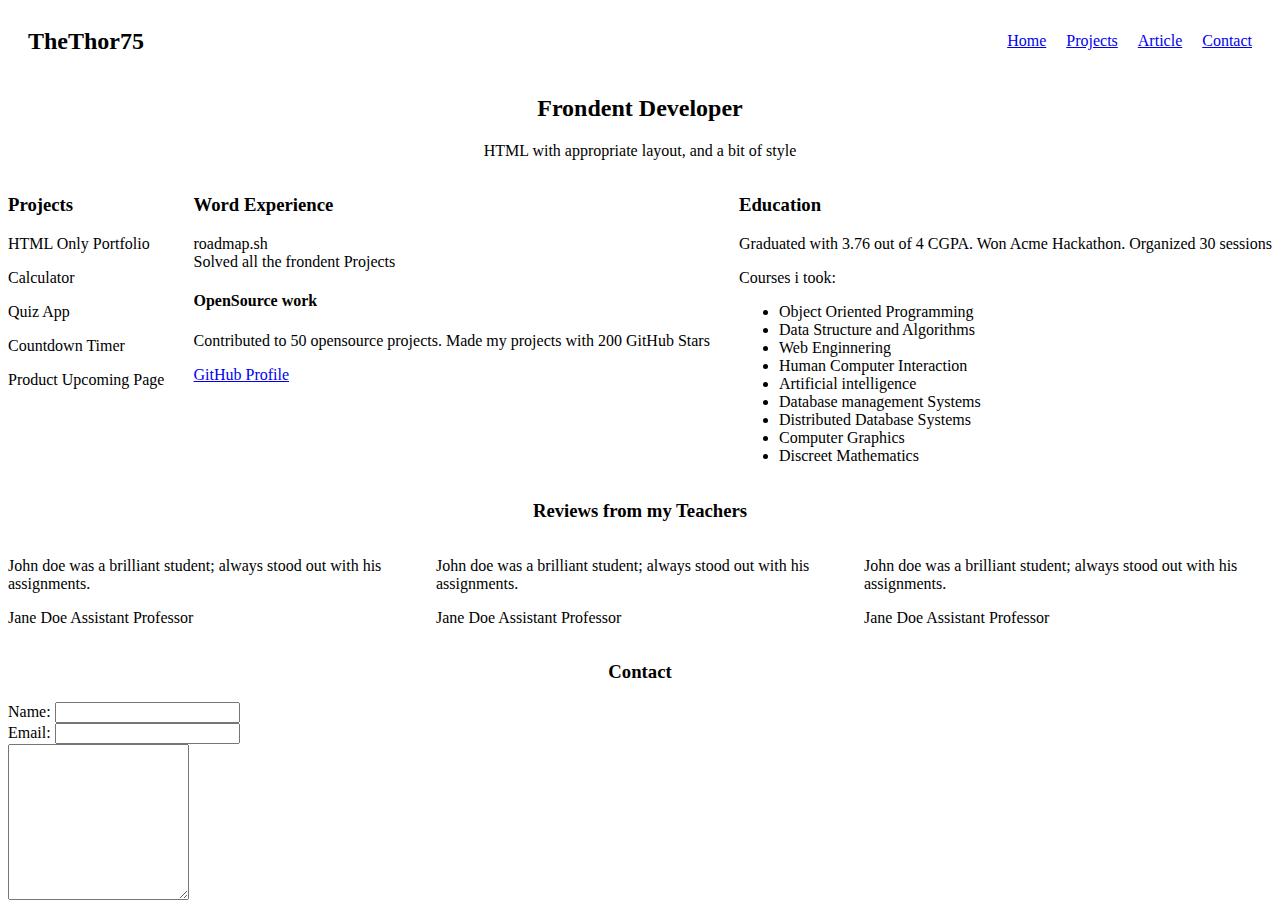
<file: Basic HTML Website/index.html>
<!DOCTYPE html>
<html lang="fr">
  <head>
    <meta charset="UTF-8" />
    <meta name="viewport" content="width=device-width, initial-scale=1.0" />
    <meta name="description" content=" Une petit exemple du structure HTML" />
    <meta property="og:title" content="Basic Website" />
    <meta
      property="og:description"
      content="Une petit démonstration de comment on fait un site web "
    />
    <link rel="shortcut icon" href="/img/favicon.png" type="image/x-icon" />
    <title>Basic Website</title>
  </head>
  <body>
    <header
      style="
        display: flex;
        justify-content: space-between;
        align-items: center;
        padding: 0 20px;
      "
    >
      <h2>TheThor75</h2>
      <nav style="display: flex; gap: 20px">
        <a href="#home">Home</a>
        <a href="#Projects">Projects</a>
        <a href="#Article">Article</a>
        <a href="#Contact">Contact</a>
      </nav>
    </header>
    <main>
      <h2 style="text-align: center" id="home">Frondent Developer</h2>
      <p style="text-align: center">
        HTML with appropriate layout, and a bit of style
      </p>
      <section style="display: flex; justify-content: space-between; gap: 20px">
        <section>
          <h3 id="Projects">Projects</h3>
          <p>HTML Only Portfolio</p>
          <p>Calculator</p>
          <p>Quiz App</p>
          <p>Countdown Timer</p>
          <p>Product Upcoming Page</p>
        </section>
        <section>
          <h3>Word Experience</h3>
          <p>roadmap.sh <br />Solved all the frondent Projects</p>
          <h4>OpenSource work</h4>
          <p>
            Contributed to 50 opensource projects. Made my projects with 200
            GitHub Stars
          </p>
          <a href="https://github.com/TheThor75/PROJETS-ROADMAP-"
            >GitHub Profile</a
          >
        </section>
        <section>
          <h3>Education</h3>
          <p>
            Graduated with 3.76 out of 4 CGPA. Won Acme Hackathon. Organized 30
            sessions
          </p>
          <p>Courses i took:</p>
          <div>
            <ul>
              <li>Object Oriented Programming</li>
              <li>Data Structure and Algorithms</li>
              <li>Web Enginnering</li>
              <li>Human Computer Interaction</li>
              <li>Artificial intelligence</li>
              <li>Database management Systems</li>
              <li>Distributed Database Systems</li>
              <li>Computer Graphics</li>
              <li>Discreet Mathematics</li>
            </ul>
          </div>
        </section>
      </section>
      <article>
        <h3 style="text-align: center" id="Article">
          Reviews from my Teachers
        </h3>
        <section
          style="display: flex; justify-content: space-between; gap: 20px"
        >
          <div>
            <p>
              John doe was a brilliant student; always stood out with his
              assignments.
            </p>
            <p>Jane Doe Assistant Professor</p>
          </div>
          <div>
            <p>
              John doe was a brilliant student; always stood out with his
              assignments.
            </p>
            <p>Jane Doe Assistant Professor</p>
          </div>
          <div>
            <p>
              John doe was a brilliant student; always stood out with his
              assignments.
            </p>
            <p>Jane Doe Assistant Professor</p>
          </div>
        </section>
      </article>
      <section>
        <h3 id="Contact" style="text-align: center">Contact</h3>
        <form>
          <label for="names">Name:</label>
          <input type="text" name="names" /><br />
          <label for="email">Email:</label>
          <input type="email" name="email" id="" /><br />
          <textarea name="tex" id="" cols="20" rows="10"></textarea>
        </form>
      </section>
    </main>
  </body>
</html>
</file>
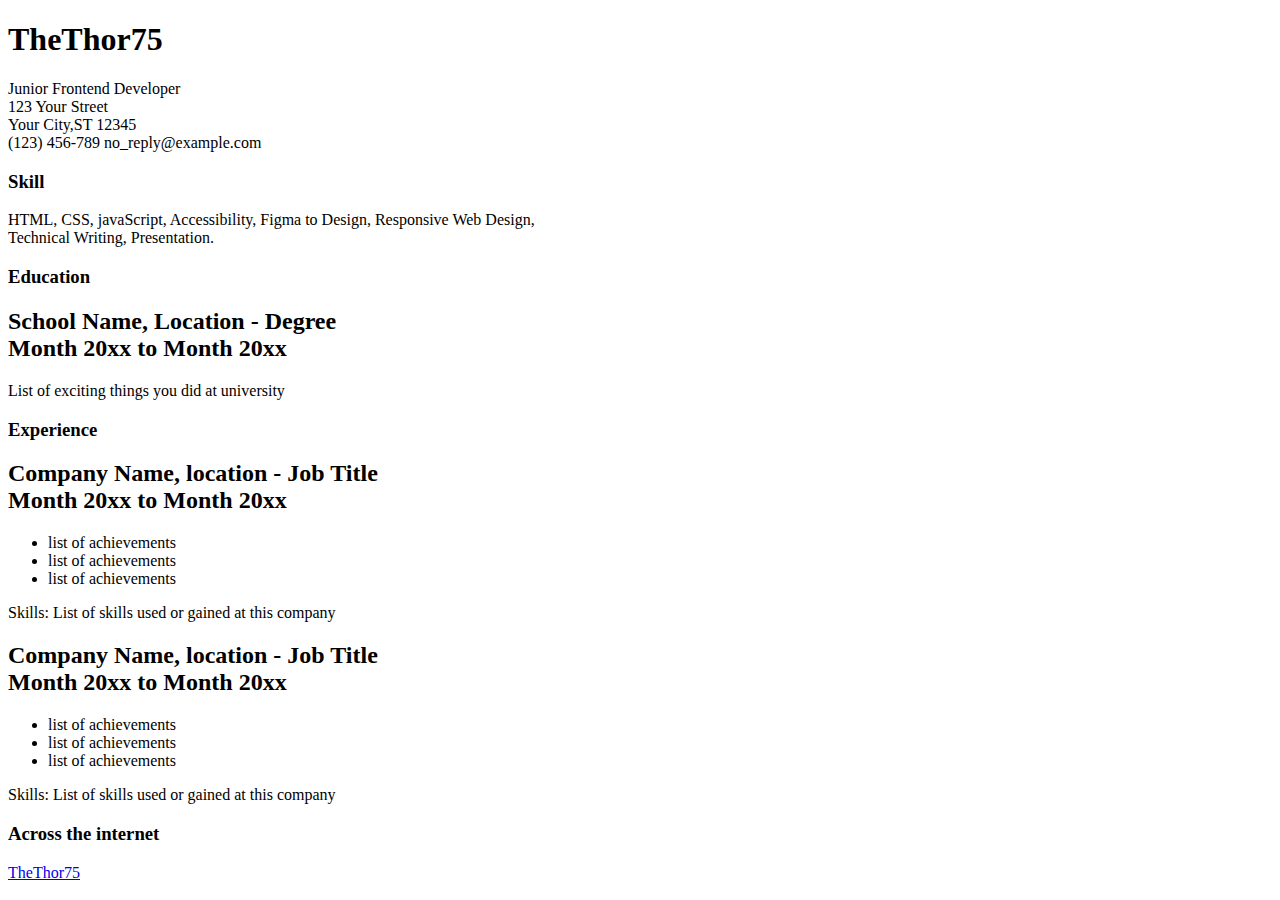
<file: CV/index.html>
<!DOCTYPE html>
<html lang="fr">
  <head>
    <meta charset="UTF-8" />
    <meta name="viewport" content="width=device-width, initial-scale=1.0" />
    <!--  Balise SEO -->
    <meta name="description" content="Exercice sur un CV" />
    <meta name="keywords" content="CV pour un debutant" />
    <meta name="robots" content="index, follow" />
    <!-- Balise OG-->
    <meta property="og:title" content="CV Roadmap" />
    <meta
      property="og:description"
      content="Une petit démonstration de comment on fait un Cv avec Html"
    />
    <meta property="og:type" content="website" />
    <meta property="og:image" content="../img/cv img.jpeg" />
    <link rel="shortcut icon" href="/img/favicon.png" type="image/x-icon" />
    <title>CV Roadmap</title>
  </head>
  <body>
    <header>
      <h1>TheThor75</h1>
      <p>
        Junior Frontend Developer <br />123 Your Street <br />Your City,ST 12345
        <br />(123) 456-789 no_reply@example.com
      </p>
    </header>
    <main>
      <section>
        <h3>Skill</h3>
        <p>
          HTML, CSS, javaScript, Accessibility, Figma to Design, Responsive Web
          Design,<br />
          Technical Writing, Presentation.
        </p>
      </section>
      <section>
        <h3>Education</h3>
        <h2>School Name, Location - Degree <br />Month 20xx to Month 20xx</h2>
        <p>List of exciting things you did at university</p>
      </section>
      <section>
        <article>
          <h3>Experience</h3>
          <h2>
            Company Name, location - Job Title <br />
            Month 20xx to Month 20xx
          </h2>
          <ul>
            <li>list of achievements</li>
            <li>list of achievements</li>
            <li>list of achievements</li>
          </ul>
          <p>Skills: List of skills used or gained at this company</p>
        </article>
        <article>
          <h2>
            Company Name, location - Job Title <br />
            Month 20xx to Month 20xx
          </h2>
          <ul>
            <li>list of achievements</li>
            <li>list of achievements</li>
            <li>list of achievements</li>
          </ul>
          <p>Skills: List of skills used or gained at this company</p>
        </article>
      </section>
      <section>
        <h3>Across the internet</h3>
        <a href="https://github.com/TheThor75">TheThor75</a>
      </section>
    </main>
  </body>
</html>
</file>
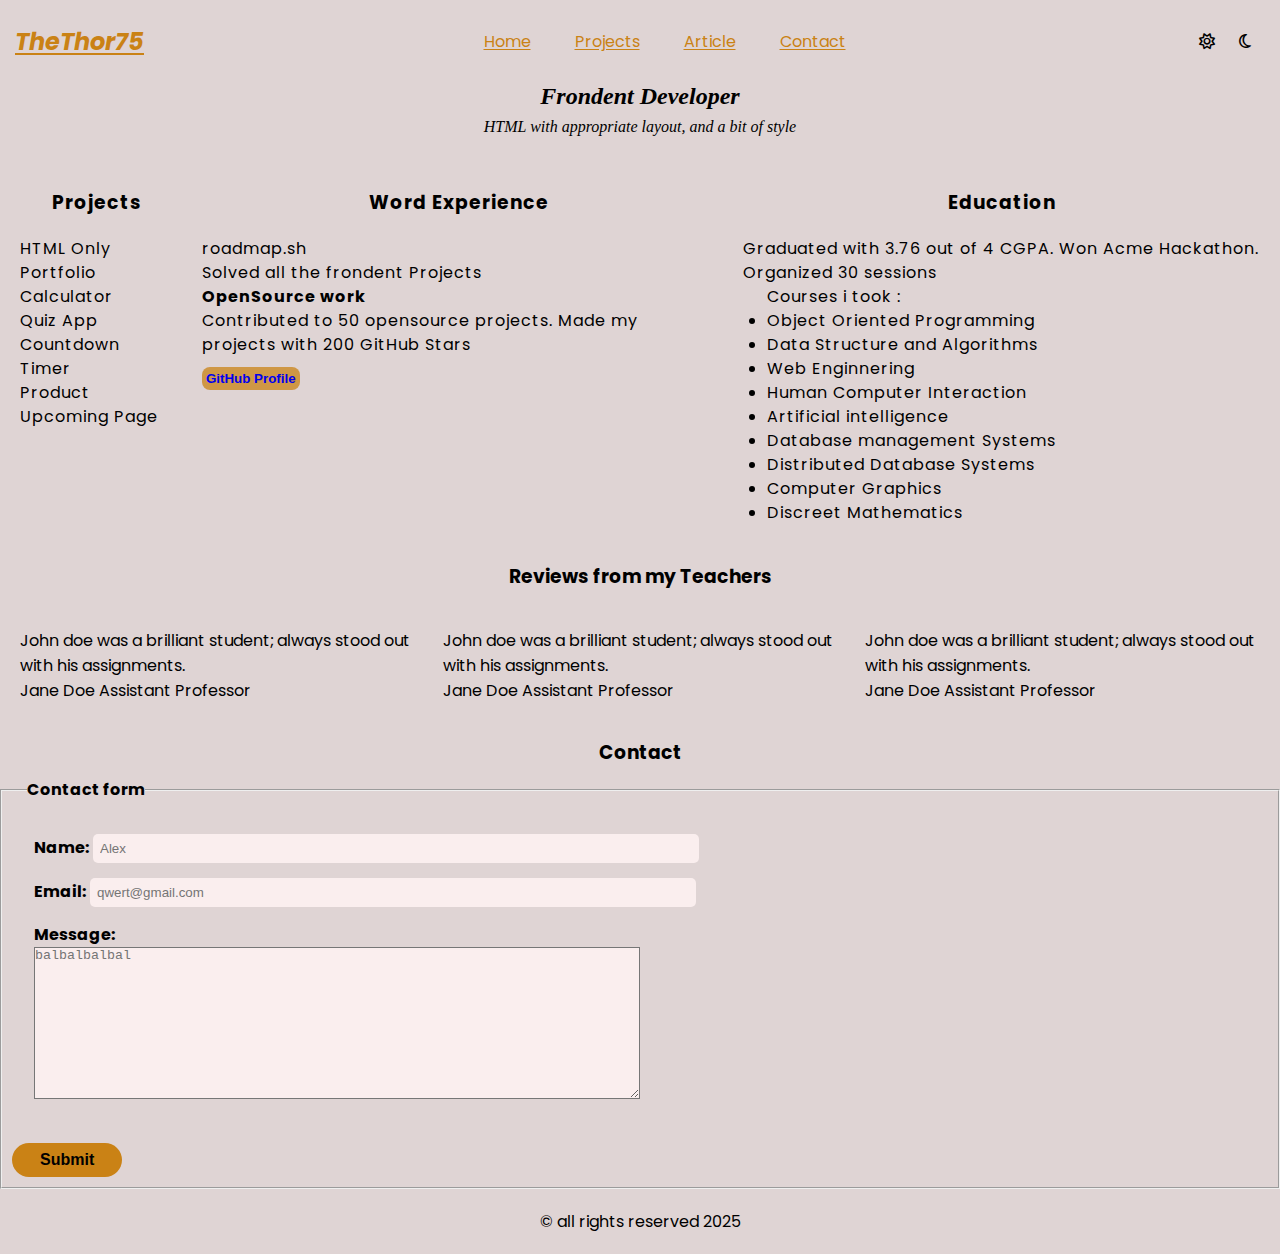
<file: Personal Portfolio/index.html>
<!DOCTYPE html>
<html lang="fr">
  <head>
    <meta charset="UTF-8" />
    <meta name="viewport" content="width=device-width, initial-scale=1.0" />
    <meta
      name="description"
      content="Un exercice de Roadmap sh sur comment on fait un Personal Portfolio"
    />
    <meta http-equiv="X-UA-Compatible" content="ie=edge" />
    <meta porperty="og:title" content="Roadmap sh Personal Portfolio" />
    <meta porperty="og:description" content="Roadmap sh Personal Portfolio" />

    <link rel="stylesheet" href="style.css" />
    <link
      rel="stylesheet"
      href="https://cdnjs.cloudflare.com/ajax/libs/font-awesome/6.7.2/css/all.min.css"
    />
    <title>Personal Portfolio</title>
  </head>
  <body>
    <header class="header">
      <h2 class="logo">TheThor75</h2>
      <div class="nav-link">
        <nav>
          <a href="#home">Home</a>
          <a href="#Projects">Projects</a>
          <a href="#Article">Article</a>
          <a href="#Contact">Contact</a>
        </nav>
      </div>
      <div class="mode-contenair">
        <input type="radio" name="check" id="light-mode" />
        <label for="light-mode" class="toggle-label1"
          ><i class="fa-regular fa-sun"></i>
        </label>
        <input type="radio" name="check" id="dark-mode" />
        <label for="dark-mode" class="toggle-label2"
          ><i class="fa-regular fa-moon"></i
        ></label>
      </div>
    </header>
    <main>
      <!-- contenu -->
      <div class="entete">
        <h2 id="home">Frondent Developer</h2>
        <p class="para">HTML with appropriate layout, and a bit of style</p>
      </div>
      <section class="main">
        <section class="main-contenair">
          <h3 id="Projects">Projects</h3>
          <div class="main-content">
            <p>HTML Only Portfolio</p>
            <p>Calculator</p>
            <p>Quiz App</p>
            <p>Countdown Timer</p>
            <p>Product Upcoming Page</p>
          </div>
        </section>
        <section class="main-contenair">
          <h3>Word Experience</h3>
          <div class="main-content">
            <p>roadmap.sh <br />Solved all the frondent Projects</p>
            <h4>OpenSource work</h4>
            <p>
              Contributed to 50 opensource projects. Made my projects with 200
              GitHub Stars
            </p>
            <button>
              <a href="https://github.com/TheThor75/PROJETS-ROADMAP-"
                >GitHub Profile</a
              >
            </button>
          </div>
        </section>
        <section class="main-contenair main-content3">
          <h3>Education</h3>
          <div class="main-content">
            <p>
              Graduated with 3.76 out of 4 CGPA. Won Acme Hackathon. Organized
              30 sessions
            </p>
            <div class="cours">
              <p>Courses i took :</p>
              <ul>
                <li>Object Oriented Programming</li>
                <li>Data Structure and Algorithms</li>
                <li>Web Enginnering</li>
                <li>Human Computer Interaction</li>
                <li>Artificial intelligence</li>
                <li>Database management Systems</li>
                <li>Distributed Database Systems</li>
                <li>Computer Graphics</li>
                <li>Discreet Mathematics</li>
              </ul>
            </div>
          </div>
        </section>
      </section>
      <!-- Article Section -->
      <article>
        <h3 id="Article">Reviews from my Teachers</h3>
        <section class="main">
          <div>
            <p>
              John doe was a brilliant student; always stood out with his
              assignments.
            </p>
            <p>Jane Doe Assistant Professor</p>
          </div>
          <div>
            <p>
              John doe was a brilliant student; always stood out with his
              assignments.
            </p>
            <p>Jane Doe Assistant Professor</p>
          </div>
          <div>
            <p>
              John doe was a brilliant student; always stood out with his
              assignments.
            </p>
            <p>Jane Doe Assistant Professor</p>
          </div>
        </section>
      </article>
      <!-- Conact Section -->
      <section class="form">
        <h3 id="Contact">Contact</h3>
        <form>
          <fieldset>
            <legend>Contact form</legend>
            <div class="form-contenair">
              <div class="form-groub">
                <label for="name">Name:</label>
                <input
                  type="text"
                  name="name"
                  id="name"
                  placeholder="Alex"
                  required
                />
              </div>
              <div class="form-groub">
                <label for="email">Email:</label>
                <input
                  type="email"
                  name="emails"
                  id="email"
                  placeholder="qwert@gmail.com"
                  required
                />
              </div>
              <div class="form-groub">
                <label for="text" class="form-label">Message:</label>
                <textarea
                  name="tex"
                  id="text"
                  cols="20"
                  rows="10"
                  placeholder="balbalbalbal"
                ></textarea>
              </div>
            </div>
            <div class="form-groub">
              <button type="submit">Submit</button>
            </div>
          </fieldset>
        </form>
      </section>
    </main>
    <footer style="text-align: center; padding: 20px">
      <div>
        <p>© all rights reserved 2025</p>
      </div>
    </footer>
  </body>
</html>
</file>
<file: Personal Portfolio/style.css>
@import url("https://fonts.googleapis.com/css2?family=Inter+Tight:ital,wght@0,100..900;1,100..900&family=Inter:ital,opsz,wght@0,14..32,100..900;1,14..32,100..900&family=Poppins:ital,wght@0,100;0,200;0,300;0,400;0,500;0,600;0,700;0,800;0,900;1,100;1,200;1,300;1,400;1,500;1,600;1,700;1,800;1,900&family=Roboto:ital,wght@0,100;0,300;0,400;0,500;0,700;0,900;1,100;1,300;1,400;1,500;1,700;1,900&display=swap");

* {
  box-sizing: border-box;
  margin: 0;
  padding: 0;
  text-decoration: none;
}
body {
  font-family: "Poppins", serif;
  transition: background-color 1s, color 1s;
  background-color: #dfd4d4;
  color: #000;
}
/*==== Mode dark and light ====*/
.mode-contenair {
  display: flex;
  gap: 12px;
  margin: 8px;
}
input[type="radio"] {
  display: none;
}

.toggle-label1,
.toggle-label2 {
  padding: 6px;

  border-radius: 40px;
  background-color: 1s;
  cursor: pointer;
}
#light-mode:checked + label {
  background: #dfd4d4;
}
#dark-mode:checked + label {
  background: #131212e0;
}
body:has(#dark-mode:checked) {
  background: #131212e0;
  color: #ddd9d9;
}
body:has(#dark-mode:checked) .toggle-label1 {
  border-color: #fcfbfb;
  background-color: rgb(241, 241, 241);
  color: #000;
}
body:has(#light-mode:checked) .toggle-label2 {
  border-color: #dfd4d4;
  background-color: rgb(14, 13, 13);
  color: #f8f6f6;
}

.header {
  display: flex;
  justify-content: space-between;
  align-items: center;
  margin: 15px;
}
.logo {
  color: #ca8215;
  text-decoration: underline;
  text-underline-offset: 3px;
  font-style: italic;
}
.nav-link a {
  color: #ca8215;
  margin: 20px;
  text-decoration: underline;
  text-underline-offset: 2px;
}
.entete {
  text-align: center;
  font-style: italic;
  font-family: "Times New Roman", Times, serif;
}
.entete p {
  padding: 8px;
}
/*=====  CONTENU =====*/
.main {
  padding: 25px 20px;
  display: flex;
  justify-content: space-between;
  gap: 28px;
}
.main-contenair {
  line-height: 1.5;
  letter-spacing: 1px;
}
.main-contenair h3 {
  text-align: center;
  padding: 20px 0;
}
.main-content button {
  color: #000;
  font-weight: bold;
  margin-top: 10px;
  padding: 4px;
  border: none;
  border-radius: 8px;
  background-color: #ca8215c0;
}

.cours {
  transform: translateX(24px);
}

#Article {
  text-align: center;
  margin: 12px;
}
/*======== Part moon and light ===*/

/*========== Contact =======*/

.form h3 {
  text-align: center;
  margin: 10px;
}
.form legend {
  margin: 0 25px;
  font-weight: 700;
}
.form-contenair {
  margin: 10px;
  padding: 12px;
}
.form-groub {
  padding: 5px;
  margin: 5px;
}
.form-groub input {
  width: 50%;
  padding: 7px;
  border-radius: 5px;
  border: none;
  background-color: #faeeee;
}
.form-groub label {
  font-weight: 700;
}
#text {
  width: 50%;
  background-color: #faeeee;
}
.form-label {
  display: flex;
  justify-items: flex-start;
}
.form-groub button {
  padding: 8px 28px;
  border: none;
  border-radius: 30px;
  background-color: #ca8215;
  font-size: 1rem;
  font-weight: 700;
}
.form-groub button:hover {
  background-color: #98e7ec;
}

/*==== RESPONSIV 860PX ========*/
@media (max-width: 860px) {
  .header {
    position: relative;
    display: block;
    justify-items: center;
    gap: 20px;
  }
  .mode-contenair {
    position: absolute;
    top: 0;
    right: 0;
  }
  .toggle-label {
    margin: 0;
    padding: 3px;
  }
  .nav-link {
    margin: 20px;
  }
}

/*=== 780px  ======*/

@media (max-width: 780px) {
  .main {
    display: grid;
    grid-template-columns: repeat(2, 1fr);
  }
  .main-content3 {
    grid-column: 1 / -1;
  }
  .Article {
    display: grid;
    grid-template-columns: repeat(2, 1fr);
  }
  .form-groub input {
    width: 100%;
  }
  #text {
    width: 100%;
  }
}

/*====== 560px ==-*/
@media (max-width: 560px) {
  .nav-link {
    display: flex;
    justify-content: space-between;
  }
  .main-contenair {
    display: grid;
    grid-template-columns: colunm;
  }
  .form-groub input {
    width: 100%;
  }
  #text {
    width: 100%;
  }
}
</file>
